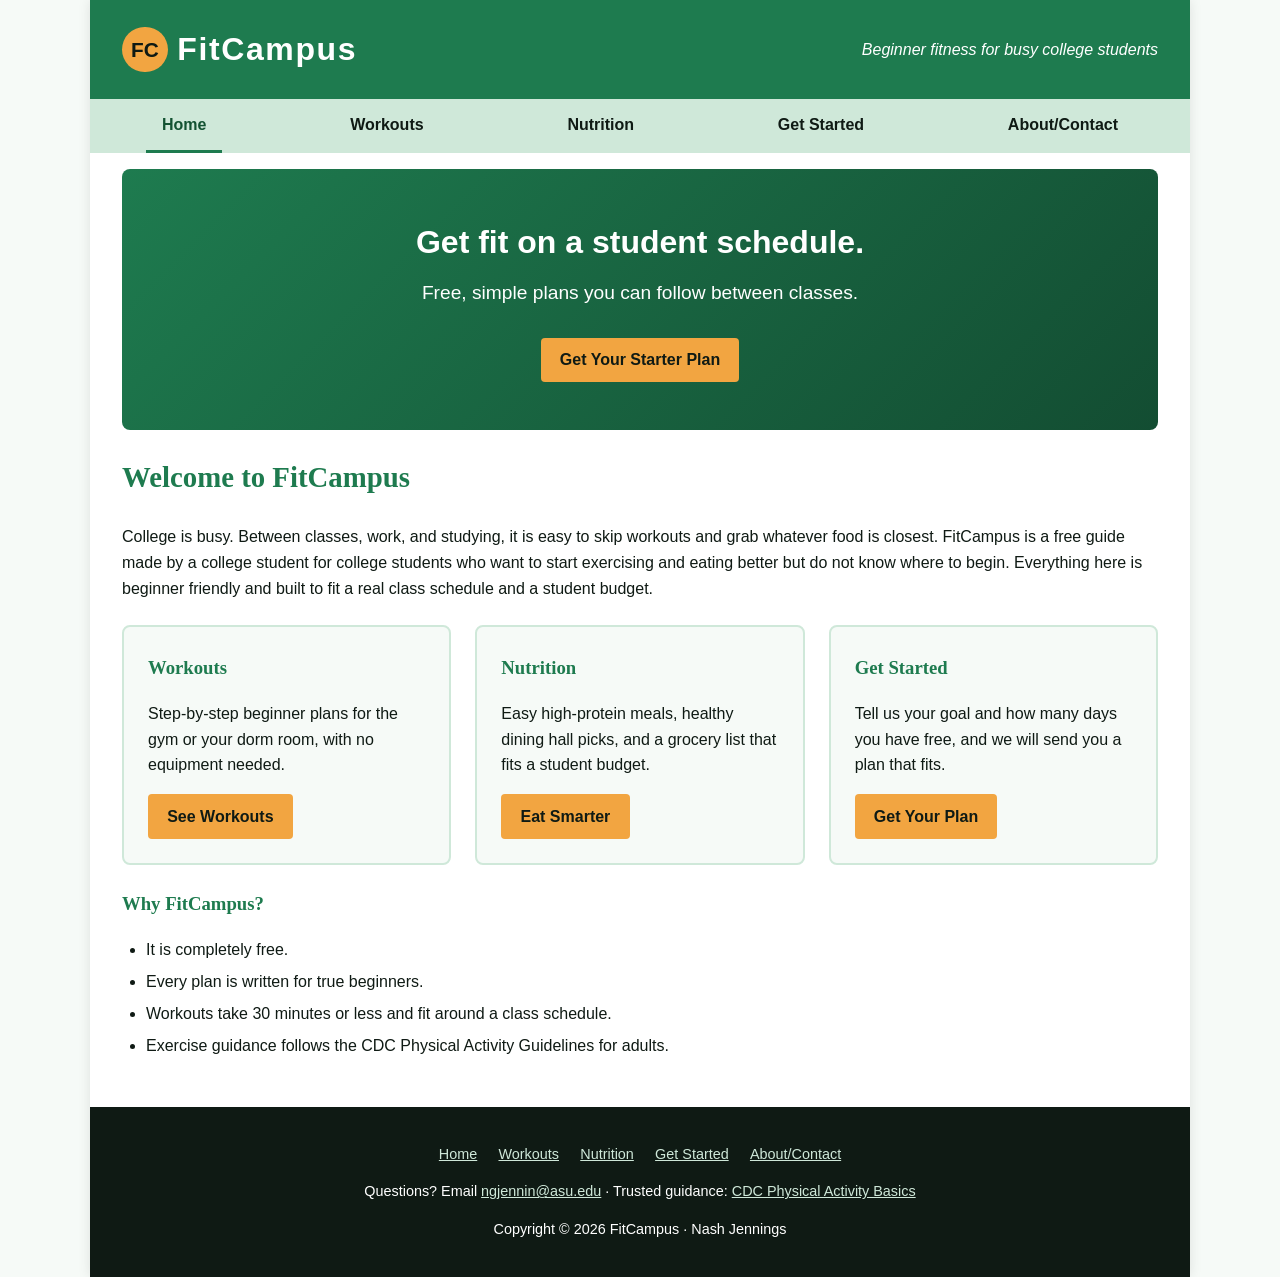
<file: index.html>
<!DOCTYPE html>
<html lang="en">
<head>
    <title>FitCampus :: Home</title>
    <meta charset="utf-8">
    <meta name="viewport" content="width=device-width, initial-scale=1.0">
    <meta name="description" content="FitCampus helps busy college students start exercising and eating better on a student schedule and budget.">
    <link rel="icon" href="data:,">
    <link rel="stylesheet" href="fitcampus.css">
</head>
<body>
    <div id="wrapper">
        <header>
            <a href="index.html" class="logo">
                <span class="logo-mark">FC</span>
                <span class="logo-text">FitCampus</span>
            </a>
            <p class="tagline">Beginner fitness for busy college students</p>
        </header>
        <nav>
            <ul>
                <li><a href="index.html" class="current">Home</a></li>
                <li><a href="workouts.html">Workouts</a></li>
                <li><a href="nutrition.html">Nutrition</a></li>
                <li><a href="getstarted.html">Get Started</a></li>
                <li><a href="contact.html">About/Contact</a></li>
            </ul>
        </nav>
        <main>
            <div id="hero">
                <p class="hero-title">Get fit on a student schedule.</p>
                <p class="hero-text">Free, simple plans you can follow between classes.</p>
                <a href="getstarted.html" class="button">Get Your Starter Plan</a>
            </div>

            <h2>Welcome to FitCampus</h2>
            <p>College is busy. Between classes, work, and studying, it is easy to skip workouts and grab whatever food is closest. FitCampus is a free guide made by a college student for college students who want to start exercising and eating better but do not know where to begin. Everything here is beginner friendly and built to fit a real class schedule and a student budget.</p>

            <div class="cards">
                <section class="card">
                    <h3>Workouts</h3>
                    <p>Step-by-step beginner plans for the gym or your dorm room, with no equipment needed.</p>
                    <a href="workouts.html" class="button">See Workouts</a>
                </section>
                <section class="card">
                    <h3>Nutrition</h3>
                    <p>Easy high-protein meals, healthy dining hall picks, and a grocery list that fits a student budget.</p>
                    <a href="nutrition.html" class="button">Eat Smarter</a>
                </section>
                <section class="card">
                    <h3>Get Started</h3>
                    <p>Tell us your goal and how many days you have free, and we will send you a plan that fits.</p>
                    <a href="getstarted.html" class="button">Get Your Plan</a>
                </section>
            </div>

            <h3>Why FitCampus?</h3>
            <ul class="checklist">
                <li>It is completely free.</li>
                <li>Every plan is written for true beginners.</li>
                <li>Workouts take 30 minutes or less and fit around a class schedule.</li>
                <li>Exercise guidance follows the CDC Physical Activity Guidelines for adults.</li>
            </ul>
        </main>
        <footer>
            <p class="footer-links">
                <a href="index.html">Home</a>
                <a href="workouts.html">Workouts</a>
                <a href="nutrition.html">Nutrition</a>
                <a href="getstarted.html">Get Started</a>
                <a href="contact.html">About/Contact</a>
            </p>
            <p>Questions? Email <a href="mailto:ngjennin@asu.edu">ngjennin@asu.edu</a> &middot; Trusted guidance: <a href="https://www.cdc.gov/physical-activity-basics/">CDC Physical Activity Basics</a></p>
            <p>Copyright &copy; 2026 FitCampus &middot; Nash Jennings</p>
        </footer>
    </div>
</body>
</html>
</file>
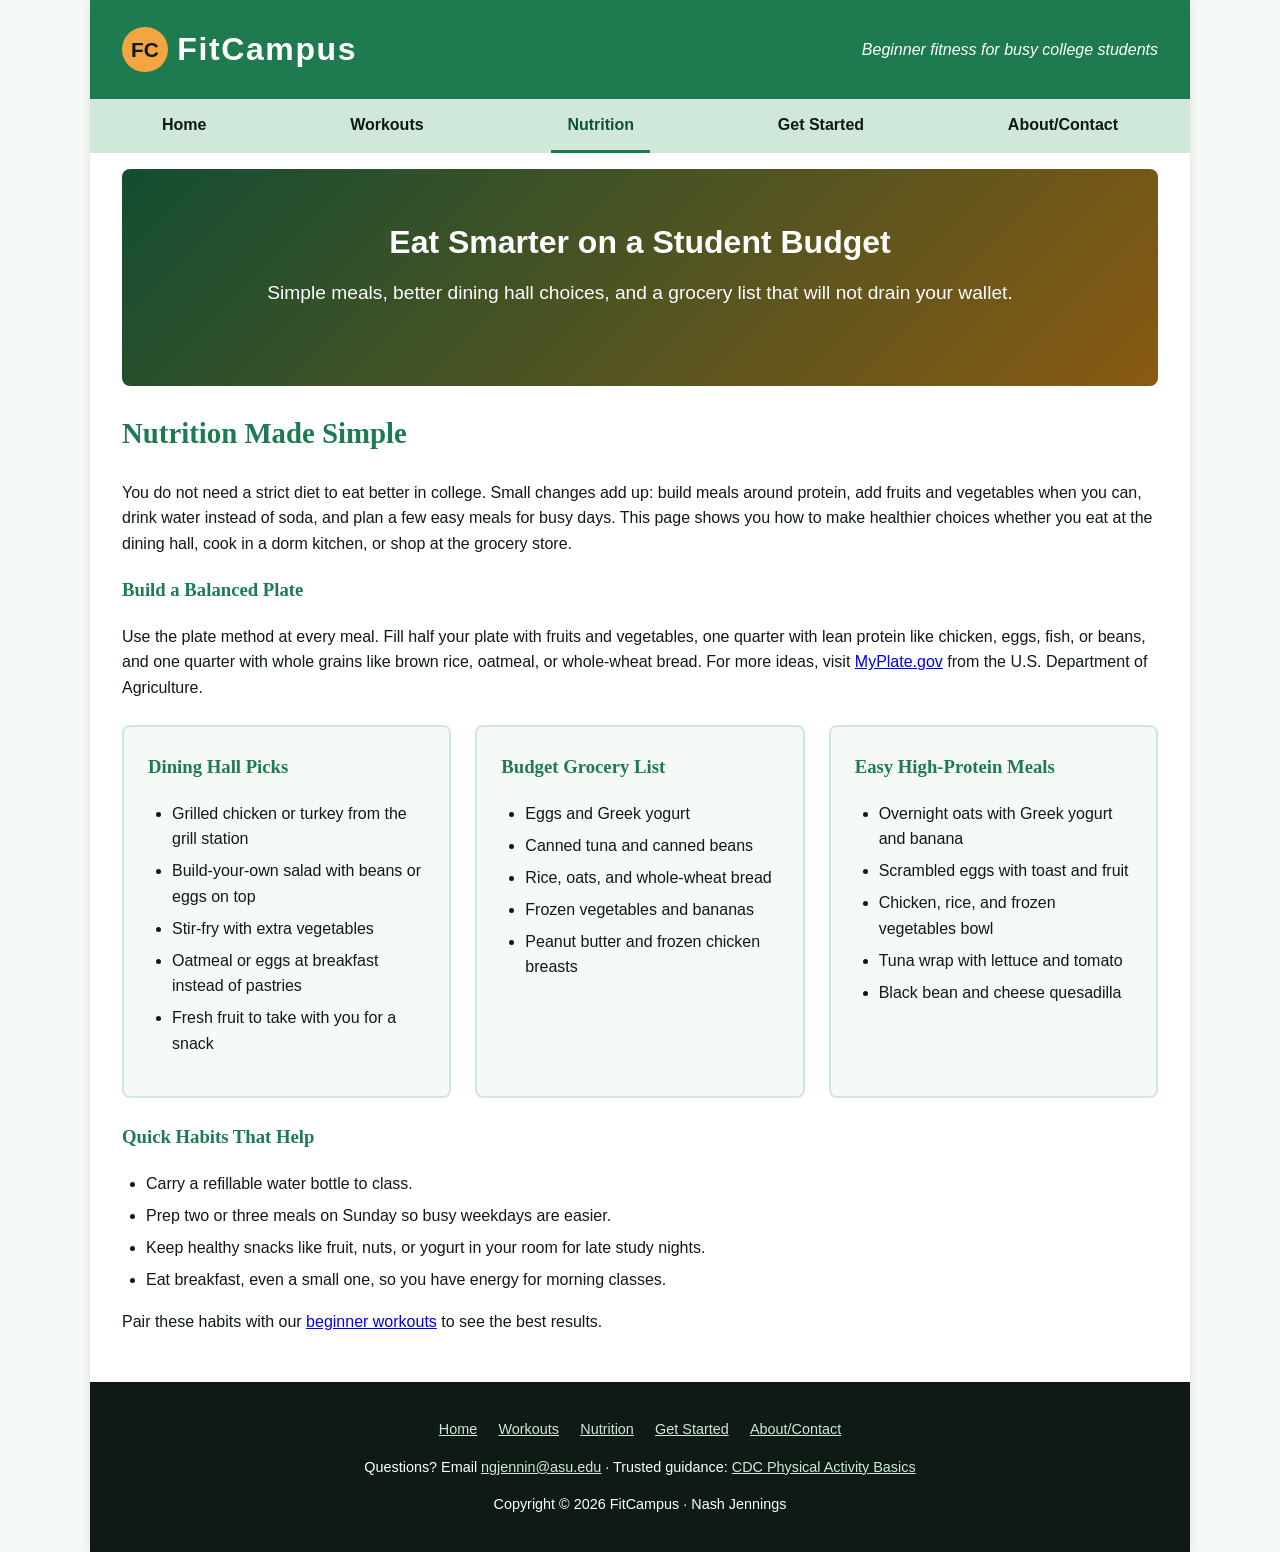
<file: nutrition.html>
<!DOCTYPE html>
<html lang="en">
<head>
    <title>FitCampus :: Nutrition</title>
    <meta charset="utf-8">
    <meta name="viewport" content="width=device-width, initial-scale=1.0">
    <meta name="description" content="Budget-friendly nutrition tips for college students, with dining hall picks, a grocery list, and easy high-protein meals.">
    <link rel="icon" href="data:,">
    <link rel="stylesheet" href="fitcampus.css">
</head>
<body>
    <div id="wrapper">
        <header>
            <a href="index.html" class="logo">
                <span class="logo-mark">FC</span>
                <span class="logo-text">FitCampus</span>
            </a>
            <p class="tagline">Beginner fitness for busy college students</p>
        </header>
        <nav>
            <ul>
                <li><a href="index.html">Home</a></li>
                <li><a href="workouts.html">Workouts</a></li>
                <li><a href="nutrition.html" class="current">Nutrition</a></li>
                <li><a href="getstarted.html">Get Started</a></li>
                <li><a href="contact.html">About/Contact</a></li>
            </ul>
        </nav>
        <main>
            <div id="hero" class="hero-nutrition">
                <h1 class="hero-title">Eat Smarter on a Student Budget</h1>
                <p class="hero-text">Simple meals, better dining hall choices, and a grocery list that will not drain your wallet.</p>
            </div>

            <h2>Nutrition Made Simple</h2>
            <p>You do not need a strict diet to eat better in college. Small changes add up: build meals around protein, add fruits and vegetables when you can, drink water instead of soda, and plan a few easy meals for busy days. This page shows you how to make healthier choices whether you eat at the dining hall, cook in a dorm kitchen, or shop at the grocery store.</p>

            <h3>Build a Balanced Plate</h3>
            <p>Use the plate method at every meal. Fill half your plate with fruits and vegetables, one quarter with lean protein like chicken, eggs, fish, or beans, and one quarter with whole grains like brown rice, oatmeal, or whole-wheat bread. For more ideas, visit <a href="https://www.myplate.gov/">MyPlate.gov</a> from the U.S. Department of Agriculture.</p>

            <div class="cards">
                <section class="card">
                    <h3>Dining Hall Picks</h3>
                    <ul class="checklist">
                        <li>Grilled chicken or turkey from the grill station</li>
                        <li>Build-your-own salad with beans or eggs on top</li>
                        <li>Stir-fry with extra vegetables</li>
                        <li>Oatmeal or eggs at breakfast instead of pastries</li>
                        <li>Fresh fruit to take with you for a snack</li>
                    </ul>
                </section>
                <section class="card">
                    <h3>Budget Grocery List</h3>
                    <ul class="checklist">
                        <li>Eggs and Greek yogurt</li>
                        <li>Canned tuna and canned beans</li>
                        <li>Rice, oats, and whole-wheat bread</li>
                        <li>Frozen vegetables and bananas</li>
                        <li>Peanut butter and frozen chicken breasts</li>
                    </ul>
                </section>
                <section class="card">
                    <h3>Easy High-Protein Meals</h3>
                    <ul class="checklist">
                        <li>Overnight oats with Greek yogurt and banana</li>
                        <li>Scrambled eggs with toast and fruit</li>
                        <li>Chicken, rice, and frozen vegetables bowl</li>
                        <li>Tuna wrap with lettuce and tomato</li>
                        <li>Black bean and cheese quesadilla</li>
                    </ul>
                </section>
            </div>

            <h3>Quick Habits That Help</h3>
            <ul class="checklist">
                <li>Carry a refillable water bottle to class.</li>
                <li>Prep two or three meals on Sunday so busy weekdays are easier.</li>
                <li>Keep healthy snacks like fruit, nuts, or yogurt in your room for late study nights.</li>
                <li>Eat breakfast, even a small one, so you have energy for morning classes.</li>
            </ul>
            <p>Pair these habits with our <a href="workouts.html">beginner workouts</a> to see the best results.</p>
        </main>
        <footer>
            <p class="footer-links">
                <a href="index.html">Home</a>
                <a href="workouts.html">Workouts</a>
                <a href="nutrition.html">Nutrition</a>
                <a href="getstarted.html">Get Started</a>
                <a href="contact.html">About/Contact</a>
            </p>
            <p>Questions? Email <a href="mailto:ngjennin@asu.edu">ngjennin@asu.edu</a> &middot; Trusted guidance: <a href="https://www.cdc.gov/physical-activity-basics/">CDC Physical Activity Basics</a></p>
            <p>Copyright &copy; 2026 FitCampus &middot; Nash Jennings</p>
        </footer>
    </div>
</body>
</html>
</file>
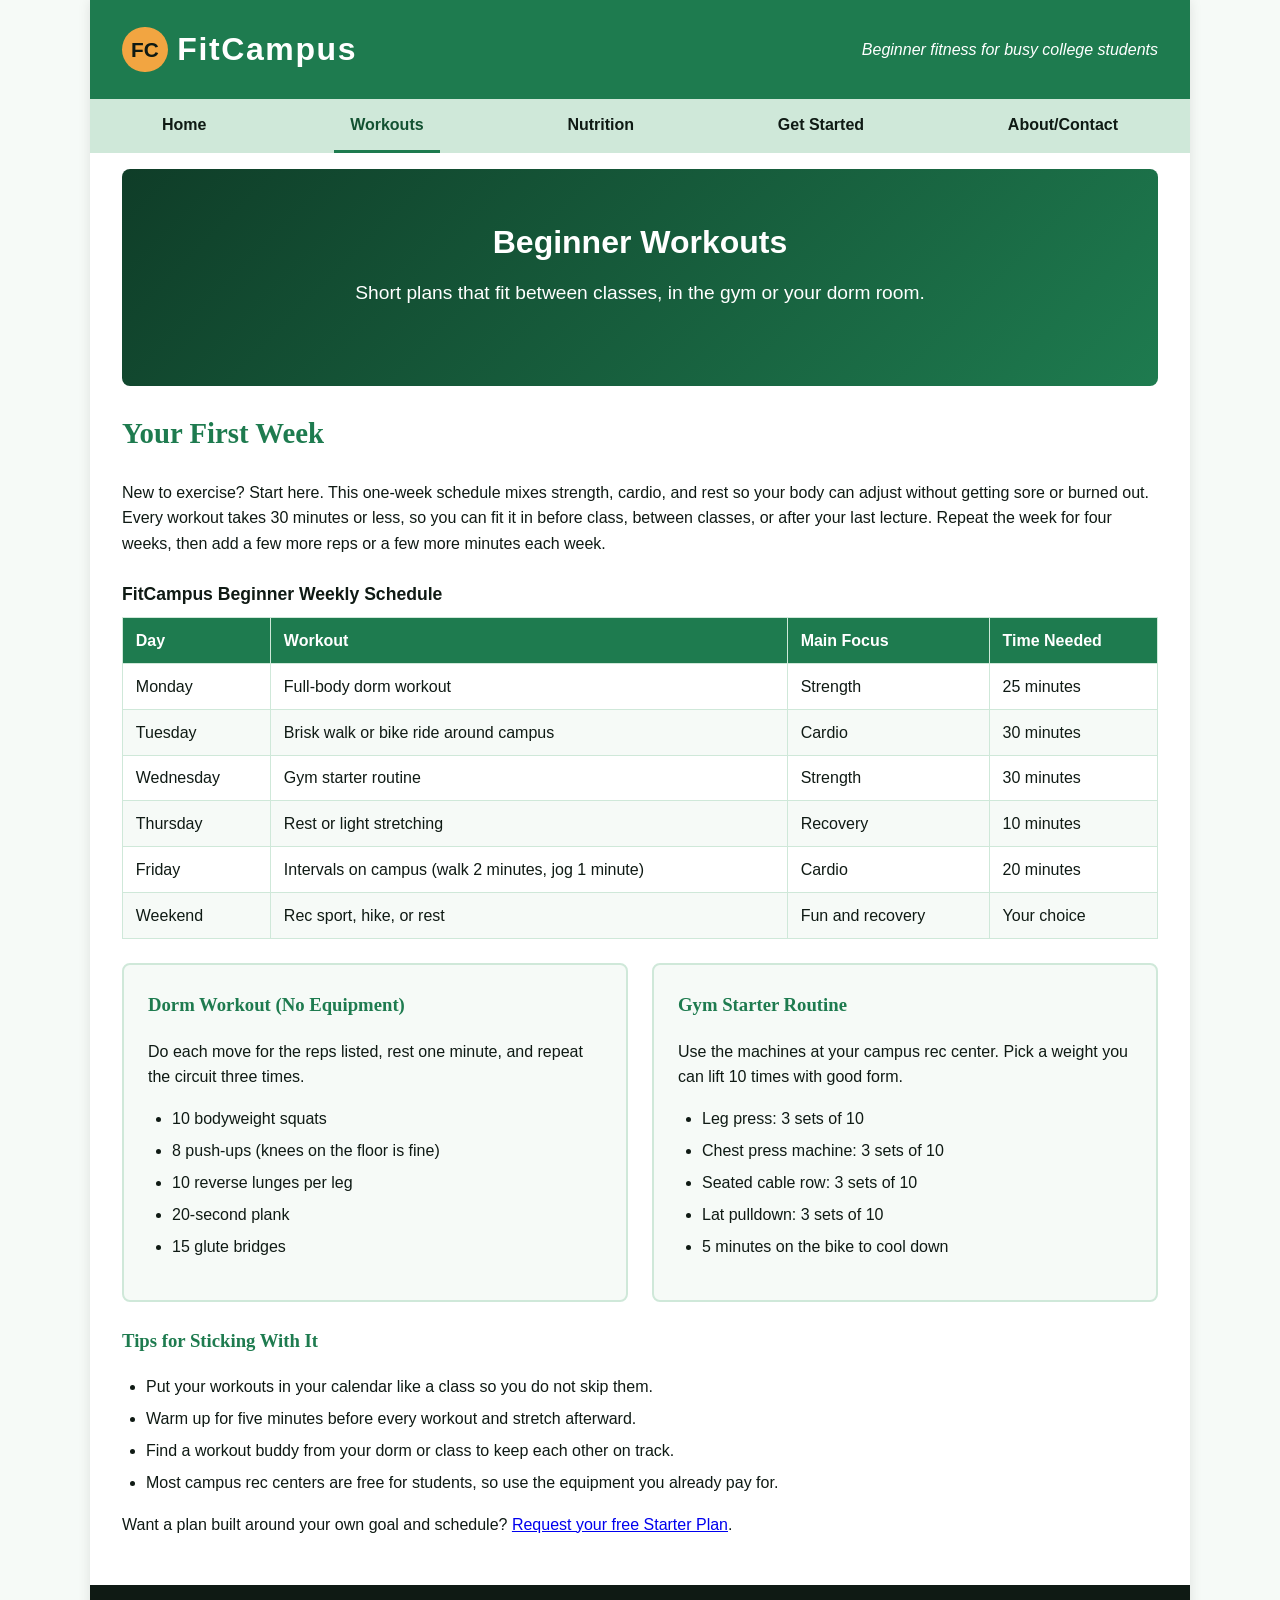
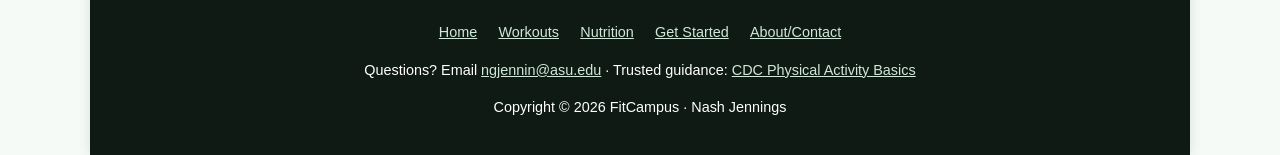
<file: workouts.html>
<!DOCTYPE html>
<html lang="en">
<head>
    <title>FitCampus :: Workouts</title>
    <meta charset="utf-8">
    <meta name="viewport" content="width=device-width, initial-scale=1.0">
    <meta name="description" content="Free beginner workout plans for college students, including a weekly schedule, a no-equipment dorm workout, and a gym starter routine.">
    <link rel="icon" href="data:,">
    <link rel="stylesheet" href="fitcampus.css">
</head>
<body>
    <div id="wrapper">
        <header>
            <a href="index.html" class="logo">
                <span class="logo-mark">FC</span>
                <span class="logo-text">FitCampus</span>
            </a>
            <p class="tagline">Beginner fitness for busy college students</p>
        </header>
        <nav>
            <ul>
                <li><a href="index.html">Home</a></li>
                <li><a href="workouts.html" class="current">Workouts</a></li>
                <li><a href="nutrition.html">Nutrition</a></li>
                <li><a href="getstarted.html">Get Started</a></li>
                <li><a href="contact.html">About/Contact</a></li>
            </ul>
        </nav>
        <main>
            <div id="hero" class="hero-workouts">
                <h1 class="hero-title">Beginner Workouts</h1>
                <p class="hero-text">Short plans that fit between classes, in the gym or your dorm room.</p>
            </div>

            <h2>Your First Week</h2>
            <p>New to exercise? Start here. This one-week schedule mixes strength, cardio, and rest so your body can adjust without getting sore or burned out. Every workout takes 30 minutes or less, so you can fit it in before class, between classes, or after your last lecture. Repeat the week for four weeks, then add a few more reps or a few more minutes each week.</p>

            <table>
                <caption>FitCampus Beginner Weekly Schedule</caption>
                <thead>
                    <tr>
                        <th>Day</th>
                        <th>Workout</th>
                        <th>Main Focus</th>
                        <th>Time Needed</th>
                    </tr>
                </thead>
                <tbody>
                    <tr>
                        <td>Monday</td>
                        <td>Full-body dorm workout</td>
                        <td>Strength</td>
                        <td>25 minutes</td>
                    </tr>
                    <tr>
                        <td>Tuesday</td>
                        <td>Brisk walk or bike ride around campus</td>
                        <td>Cardio</td>
                        <td>30 minutes</td>
                    </tr>
                    <tr>
                        <td>Wednesday</td>
                        <td>Gym starter routine</td>
                        <td>Strength</td>
                        <td>30 minutes</td>
                    </tr>
                    <tr>
                        <td>Thursday</td>
                        <td>Rest or light stretching</td>
                        <td>Recovery</td>
                        <td>10 minutes</td>
                    </tr>
                    <tr>
                        <td>Friday</td>
                        <td>Intervals on campus (walk 2 minutes, jog 1 minute)</td>
                        <td>Cardio</td>
                        <td>20 minutes</td>
                    </tr>
                    <tr>
                        <td>Weekend</td>
                        <td>Rec sport, hike, or rest</td>
                        <td>Fun and recovery</td>
                        <td>Your choice</td>
                    </tr>
                </tbody>
            </table>

            <div class="cards">
                <section class="card">
                    <h3>Dorm Workout (No Equipment)</h3>
                    <p>Do each move for the reps listed, rest one minute, and repeat the circuit three times.</p>
                    <ul class="checklist">
                        <li>10 bodyweight squats</li>
                        <li>8 push-ups (knees on the floor is fine)</li>
                        <li>10 reverse lunges per leg</li>
                        <li>20-second plank</li>
                        <li>15 glute bridges</li>
                    </ul>
                </section>
                <section class="card">
                    <h3>Gym Starter Routine</h3>
                    <p>Use the machines at your campus rec center. Pick a weight you can lift 10 times with good form.</p>
                    <ul class="checklist">
                        <li>Leg press: 3 sets of 10</li>
                        <li>Chest press machine: 3 sets of 10</li>
                        <li>Seated cable row: 3 sets of 10</li>
                        <li>Lat pulldown: 3 sets of 10</li>
                        <li>5 minutes on the bike to cool down</li>
                    </ul>
                </section>
            </div>

            <h3>Tips for Sticking With It</h3>
            <ul class="checklist">
                <li>Put your workouts in your calendar like a class so you do not skip them.</li>
                <li>Warm up for five minutes before every workout and stretch afterward.</li>
                <li>Find a workout buddy from your dorm or class to keep each other on track.</li>
                <li>Most campus rec centers are free for students, so use the equipment you already pay for.</li>
            </ul>
            <p>Want a plan built around your own goal and schedule? <a href="getstarted.html">Request your free Starter Plan</a>.</p>
        </main>
        <footer>
            <p class="footer-links">
                <a href="index.html">Home</a>
                <a href="workouts.html">Workouts</a>
                <a href="nutrition.html">Nutrition</a>
                <a href="getstarted.html">Get Started</a>
                <a href="contact.html">About/Contact</a>
            </p>
            <p>Questions? Email <a href="mailto:ngjennin@asu.edu">ngjennin@asu.edu</a> &middot; Trusted guidance: <a href="https://www.cdc.gov/physical-activity-basics/">CDC Physical Activity Basics</a></p>
            <p>Copyright &copy; 2026 FitCampus &middot; Nash Jennings</p>
        </footer>
    </div>
</body>
</html>
</file>
<file: fitcampus.css>
:root {
    --text: #0f1a14;
    --background: #f6faf7;
    --primary: #1e7b4f;
    --secondary: #cfe8d9;
    --accent: #f2a541;
}

* {
    box-sizing: border-box;
}

body {
    margin: 0;
    background-color: var(--background);
    color: var(--text);
    font-family: Arial, Helvetica, sans-serif;
    line-height: 1.6;
}

#wrapper {
    max-width: 1100px;
    margin: 0 auto;
    background-color: #ffffff;
    box-shadow: 0 0 12px rgba(0, 0, 0, 0.1);
}

header {
    background-color: var(--primary);
    color: #ffffff;
    padding: 1.5em 2em;
    display: flex;
    flex-wrap: wrap;
    align-items: center;
    justify-content: space-between;
}

.logo {
    display: flex;
    align-items: center;
    gap: 0.6em;
    color: #ffffff;
    text-decoration: none;
}

.logo-mark {
    background-color: var(--accent);
    color: var(--text);
    font-weight: bold;
    font-size: 1.3em;
    width: 2.2em;
    height: 2.2em;
    border-radius: 50%;
    display: flex;
    align-items: center;
    justify-content: center;
}

.logo-text {
    font-size: 2em;
    font-weight: bold;
    letter-spacing: 0.05em;
}

.tagline {
    margin: 0;
    font-style: italic;
}

nav {
    background-color: var(--secondary);
}

nav ul {
    list-style-type: none;
    margin: 0;
    padding: 0;
    display: flex;
    flex-wrap: wrap;
    justify-content: space-around;
}

nav a {
    display: block;
    padding: 0.8em 1em;
    color: var(--text);
    font-weight: bold;
    text-decoration: none;
    transition: color 0.3s ease-out;
}

nav a:hover,
nav a.current {
    color: #135232;
    border-bottom: 3px solid var(--primary);
}

main {
    padding: 1em 2em 2em;
}

#hero {
    background-image: linear-gradient(135deg, #1e7b4f, #134d32);
    color: #ffffff;
    border-radius: 8px;
    padding: 3em 2em;
    text-align: center;
    margin-bottom: 1.5em;
}

.hero-title {
    font-size: 2em;
    font-weight: bold;
    margin: 0;
}

.hero-text {
    font-size: 1.2em;
    margin: 0.5em 0 1.5em;
}

h2,
h3 {
    color: var(--primary);
    font-family: Georgia, "Times New Roman", serif;
}

h2 {
    font-size: 1.8em;
}

.button {
    display: inline-block;
    background-color: var(--accent);
    color: var(--text);
    font-weight: bold;
    text-decoration: none;
    padding: 0.6em 1.2em;
    border-radius: 4px;
}

.button:hover {
    background-color: #e08e1f;
}

.cards {
    display: flex;
    flex-wrap: wrap;
    gap: 1.5em;
    margin: 1.5em 0;
}

.card {
    flex: 1 1 250px;
    background-color: var(--background);
    border: 2px solid var(--secondary);
    border-radius: 8px;
    padding: 1em 1.5em 1.5em;
}

.card h3 {
    margin-top: 0.5em;
}

.checklist {
    padding-left: 1.5em;
}

.checklist li {
    margin-bottom: 0.4em;
}

footer {
    background-color: var(--text);
    color: #ffffff;
    text-align: center;
    font-size: 0.9em;
    padding: 1.5em;
}

footer a {
    color: var(--secondary);
}

.footer-links a {
    margin: 0 0.6em;
}

#hero.hero-workouts {
    background-image: linear-gradient(135deg, #0f3d28, #1e7b4f);
}

#hero.hero-nutrition {
    background-image: linear-gradient(135deg, #134d32, #8a5a12);
}

table {
    width: 100%;
    border-collapse: collapse;
    margin: 1.5em 0;
}

caption {
    font-weight: bold;
    font-size: 1.1em;
    padding-bottom: 0.5em;
    text-align: left;
}

th,
td {
    border: 1px solid var(--secondary);
    padding: 0.6em 0.8em;
    text-align: left;
}

th {
    background-color: var(--primary);
    color: #ffffff;
}

tbody tr:nth-child(even) {
    background-color: var(--background);
}

@media (max-width: 600px) {
    header {
        flex-direction: column;
        text-align: center;
    }

    nav ul {
        flex-direction: column;
        text-align: center;
    }

    main {
        padding: 1em;
    }

    .hero-title {
        font-size: 1.5em;
    }

    th,
    td {
        padding: 0.4em;
        font-size: 0.9em;
    }
}
</file>
